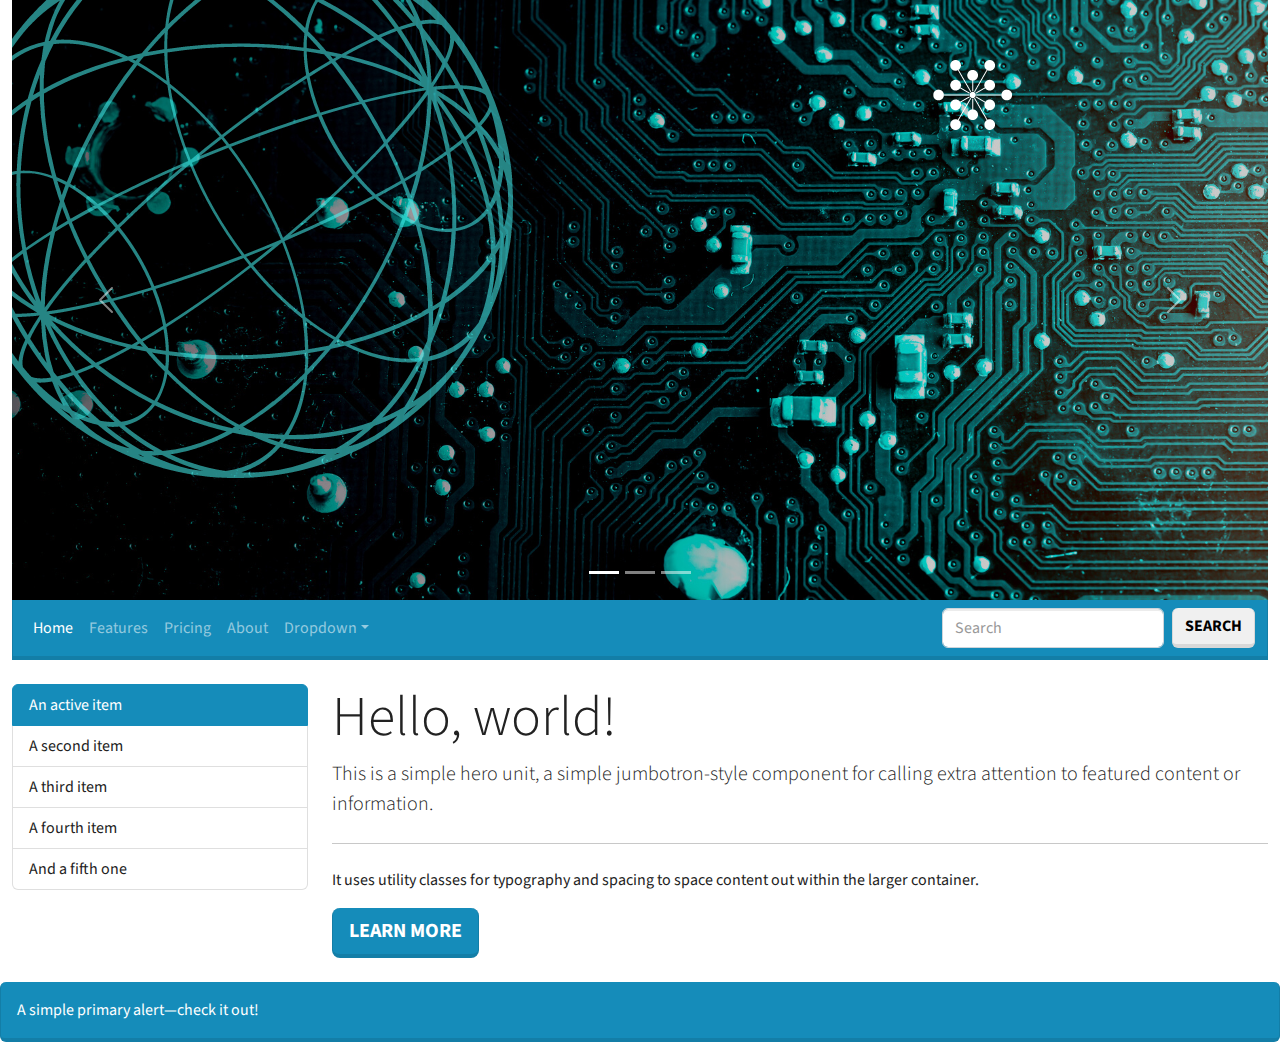
<file: layoutit/src/index.html>
<!DOCTYPE html>
<html lang="en">
  <head>
    <meta charset="utf-8">
    <meta http-equiv="X-UA-Compatible" content="IE=edge">
    <meta name="viewport" content="width=device-width, initial-scale=1">

    <title>Bootstrap 5, from LayoutIt!</title>

    <meta name="description" content="Source code generated using layoutit.com">
    <meta name="author" content="LayoutIt!">

    <link href="css/bootstrap.min.css" rel="stylesheet">
    

  </head>
  <body>

    <div class="container-fluid">
	<div class="row">
		<div class="col-md-12">
      <div id="carouselExampleIndicators" class="carousel slide" data-bs-ride="carousel">
        <div class="carousel-indicators">
          <button type="button" data-bs-target="#carouselExampleIndicators" data-bs-slide-to="0" class="active" aria-current="true" aria-label="Slide 1"></button>
          <button type="button" data-bs-target="#carouselExampleIndicators" data-bs-slide-to="1" aria-label="Slide 2"></button>
          <button type="button" data-bs-target="#carouselExampleIndicators" data-bs-slide-to="2" aria-label="Slide 3"></button>
        </div>
        <div class="carousel-inner">
          <div class="carousel-item active">
            <img src="img/4.png" class="d-block w-10" alt="...">
          </div>
          <div class="carousel-item">
            <img src="img/4.png" class="d-block w-10" alt="...">
          </div>
          <div class="carousel-item">
            <img src="img/4.png" class="d-block w-10" alt="...">
          </div>
        </div>
        <button class="carousel-control-prev" type="button" data-bs-target="#carouselExampleIndicators" data-bs-slide="prev">
          <span class="carousel-control-prev-icon" aria-hidden="true"></span>
          <span class="visually-hidden">Previous</span>
        </button>
        <button class="carousel-control-next" type="button" data-bs-target="#carouselExampleIndicators" data-bs-slide="next">
          <span class="carousel-control-next-icon" aria-hidden="true"></span>
          <span class="visually-hidden">Next</span>
        </button>
      </div>
		</div>
	</div>
  <div class="row">
		<div class="col-md-12">
      <nav class="navbar navbar-expand-lg navbar-dark bg-primary">
        <div class="container-fluid">
          <button class="navbar-toggler" type="button" data-bs-toggle="collapse" data-bs-target="#navbarColor01" aria-controls="navbarColor01" aria-expanded="false" aria-label="Toggle navigation">
            <span class="navbar-toggler-icon"></span>
          </button>
          <div class="collapse navbar-collapse" id="navbarColor01">
            <ul class="navbar-nav me-auto">
              <li class="nav-item">
                <a class="nav-link active" href="#">Home
                  <span class="visually-hidden">(current)</span>
                </a>
              </li>
              <li class="nav-item">
                <a class="nav-link" href="#">Features</a>
              </li>
              <li class="nav-item">
                <a class="nav-link" href="#">Pricing</a>
              </li>
              <li class="nav-item">
                <a class="nav-link" href="#">About</a>
              </li>
              <li class="nav-item dropdown">
                <a class="nav-link dropdown-toggle" data-bs-toggle="dropdown" href="#" role="button" aria-haspopup="true" aria-expanded="false">Dropdown</a>
                <div class="dropdown-menu">
                  <a class="dropdown-item" href="#"> Action</a>
                  <a class="dropdown-item" href="#">Another action</a>
                  <a class="dropdown-item" href="#">Something else here</a>
                  <div class="dropdown-divider"></div>
                  <a class="dropdown-item" href="#">Separated link</a>
                </div>
              </li>
            </ul>
            <form class="d-flex">
              <input class="form-control me-sm-2" type="text" placeholder="Search">
              <button class="btn btn-secondary my-2 my-sm-0" type="submit">Search</button>
            </form>
          </div>
        </div>
      </nav>
		</div>
	</div>
  <br>
	<div class="row">
		<div class="col-md-3">
      <ul class="list-group">
        <li class="list-group-item active" aria-current="true">An active item</li>
        <li class="list-group-item">A second item</li>
        <li class="list-group-item">A third item</li>
        <li class="list-group-item">A fourth item</li>
        <li class="list-group-item">And a fifth one</li>
      </ul>
		</div>
		<div class="col-md-9">
      <div class="jumbotron">
        <h1 class="display-4">Hello, world!</h1>
        <p class="lead">This is a simple hero unit, a simple jumbotron-style component for calling extra attention to featured content or information.</p>
        <hr class="my-4">
        <p>It uses utility classes for typography and spacing to space content out within the larger container.</p>
        <a class="btn btn-primary btn-lg" href="#" role="button">Learn more</a>
      </div>
      </div>
		</div>
	</div> <br>
	<div class="row">
		<div class="col-md-12">
      <div class="alert alert-primary" role="alert">
        A simple primary alert—check it out!
      </div>
		</div>
	</div>
</div>

    <script src="js/popper.min.js"></script>
    <script src="js/bootstrap.min.js"></script>
  </body>
</html>
</file>
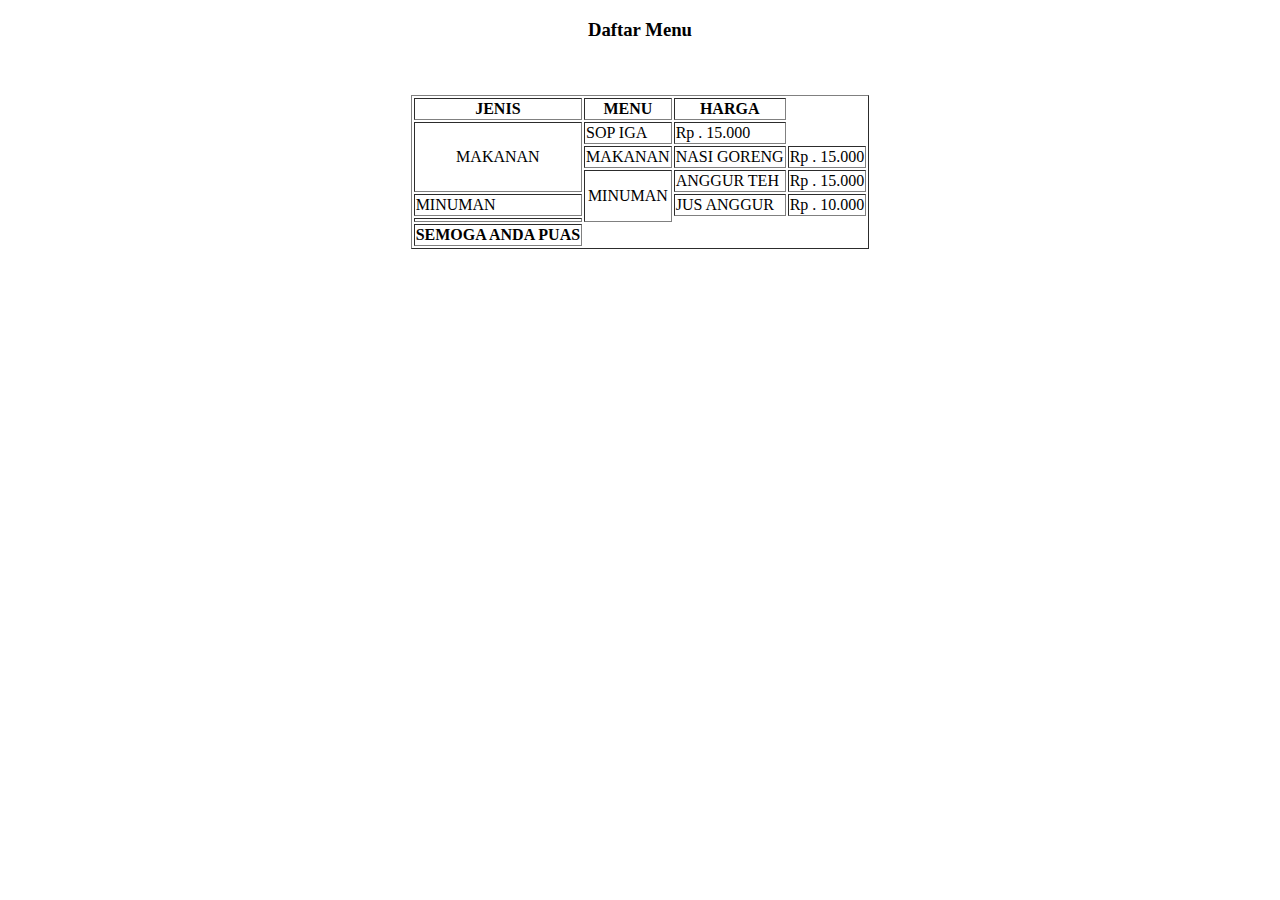
<file: latihan2.html>
<!DOCTYPE html>
<html lang="en">
<head>
    <meta charset="UTF-8">
    <meta http-equiv="X-UA-Compatible" content="IE=edge">
    <meta name="viewport" content="width=device-width, initial-scale=1.0">
    <title>Document</title>
</head>
<body>
    <h3 align="center">Daftar Menu</h3>
    <table border="1" align="center">
            <thead>
                <th>JENIS</th>
                <th>MENU</th>
                <th>HARGA</th>
            </thead>
        <tbody>
            <tr>
                <td rowspan="3" align="center">MAKANAN</td>
                <td>SOP IGA</td>
                <td>Rp . 15.000</td>
            </tr>
            <tr>
                <td>MAKANAN</td>
                <td>NASI GORENG</td>
                <td>Rp . 15.000</td>
            </tr>
            <tr>
                <td rowspan="3" align="center">MINUMAN</td>
                <td>ANGGUR TEH</td>
                <td>Rp . 15.000</td>
            </tr>
            <tr>
                <td>MINUMAN</td>
                <td>JUS ANGGUR</td>
                <td>Rp . 10.000</td>
            </tr>

            <br><br>
        <th>
            <tr>
                <th rowspan="2" align="center">SEMOGA ANDA PUAS</th>
            </tr>
        </th>
    </tbody>
    </table>
</body>
</html>
</file>
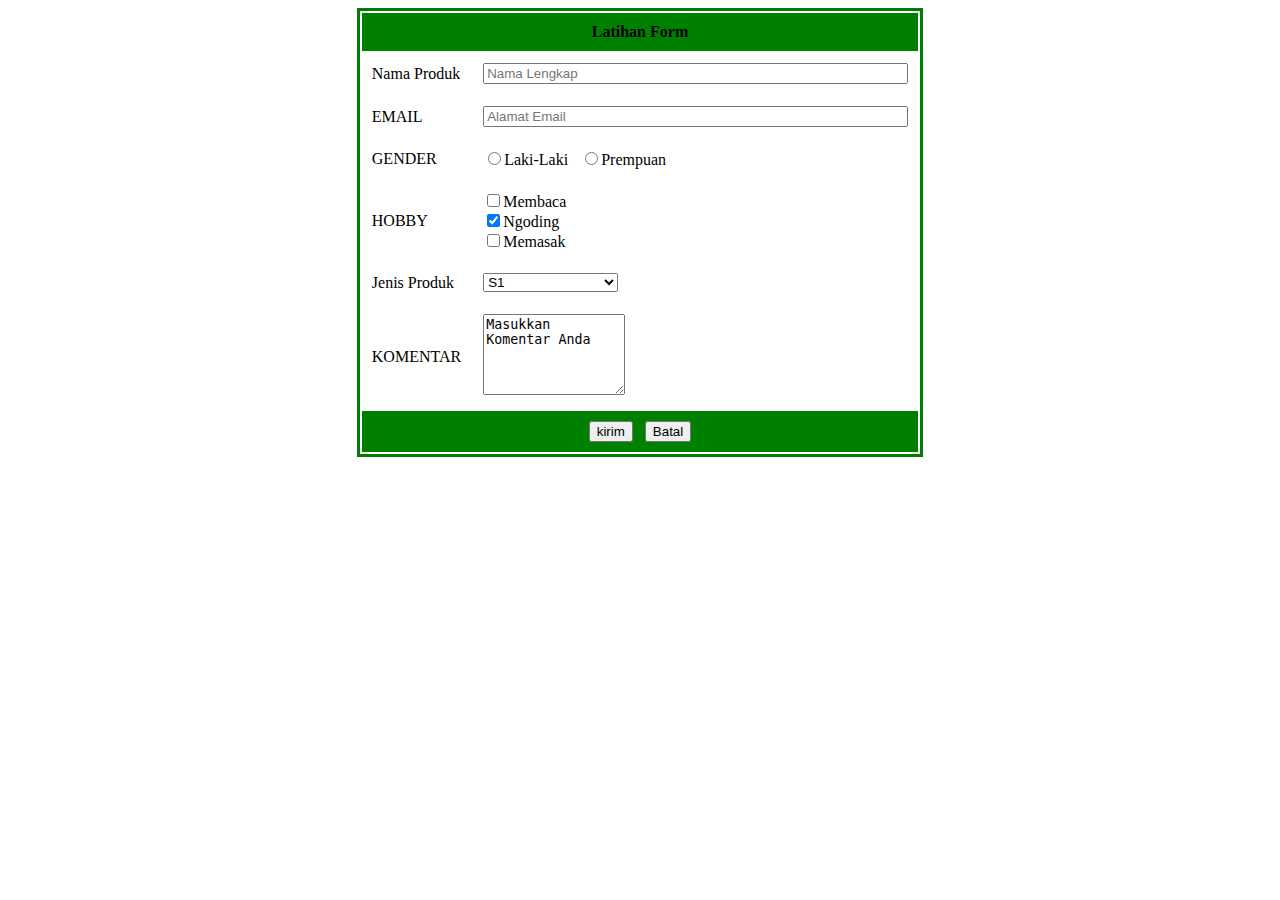
<file: latihan3.html>
<!DOCTYPE html>
<html lang="en">
<head>
    <meta charset="UTF-8">
    <meta http-equiv="X-UA-Compatible" content="IE=edge">
    <meta name="viewport" content="width=device-width, initial-scale=1.0">
    <title>Document</title>
</head>
<body>
    <form action="#" name="formlatihan" method="GET">
        <table  bordercolor="green" align="center" cellpadding="10" width="30%">
            <thead>
            <tr bgcolor="green">
                <th colspan="2">Latihan Form</th>
            </tr>
        </thead>
        <tfoot>
            <tr bgcolor="green">
                <th colspan="2">
                    <input type="submit" name="proses" value="kirim" />&nbsp;&nbsp;
                    <input type="reset" name="unproses" value="Batal">
                </th>
            </tr>
        </tfoot>
            <tbody>
                <tr>
                    <td width="50"><label for="">Nama Produk</label></td>
                    <td><input type="text" name="nama" value="" placeholder="Nama Lengkap" size="50" maxlength="10"></td>
                </tr>
                <tr>
                    <td width="25"><label for="">EMAIL</label></td>
                    <td><input type="text" name="email" value="" placeholder="Alamat Email" size="50" maxlength="100"></td>
                </tr>
                <tr>
                    <td width="25"><label for="">GENDER</label></td>
                    <td>
                        <input type="radio" name="gender" value="L"/>Laki-Laki&nbsp;&nbsp;
                        <input type="radio" name="gender" value="P"/>Prempuan
                    </td>
                </tr>
                <tr>
                    <td valign=""><label for="">HOBBY</label></td>
                    <td>
                        <input type="checkbox" name="hobby" value="MEMBACA"/>Membaca <br>
                        <input type="checkbox" name="hobby" value="NGODING" checked/>Ngoding <br>
                        <input type="checkbox" name="hobby" value="MEMASAK"/>Memasak <br>
                    </td>
                </tr>
                <tr>
                    <td><label for="">Jenis Produk</label></td>
                    <td>
                        <select name="pendidikan" id="">
                            <option value="">--Pilih Pendidikan--</option>
                            <option value="SMA">SMA</option>
                            <option value="D3">D3</option>
                            <option value="S1" selected>S1</option>
                            <option value="S2">S2</option>
                        </select>
                    </td>
                </tr>
                <tr>
                    <td><label for="">KOMENTAR</label></td>
                    <td>
                        <textarea name="komentar" id="" cols="15" rows="5">Masukkan Komentar Anda</textarea>
                    </td>
                </tr>
            </tbody>
        </table>
    </form>
</body>
</html>
</file>
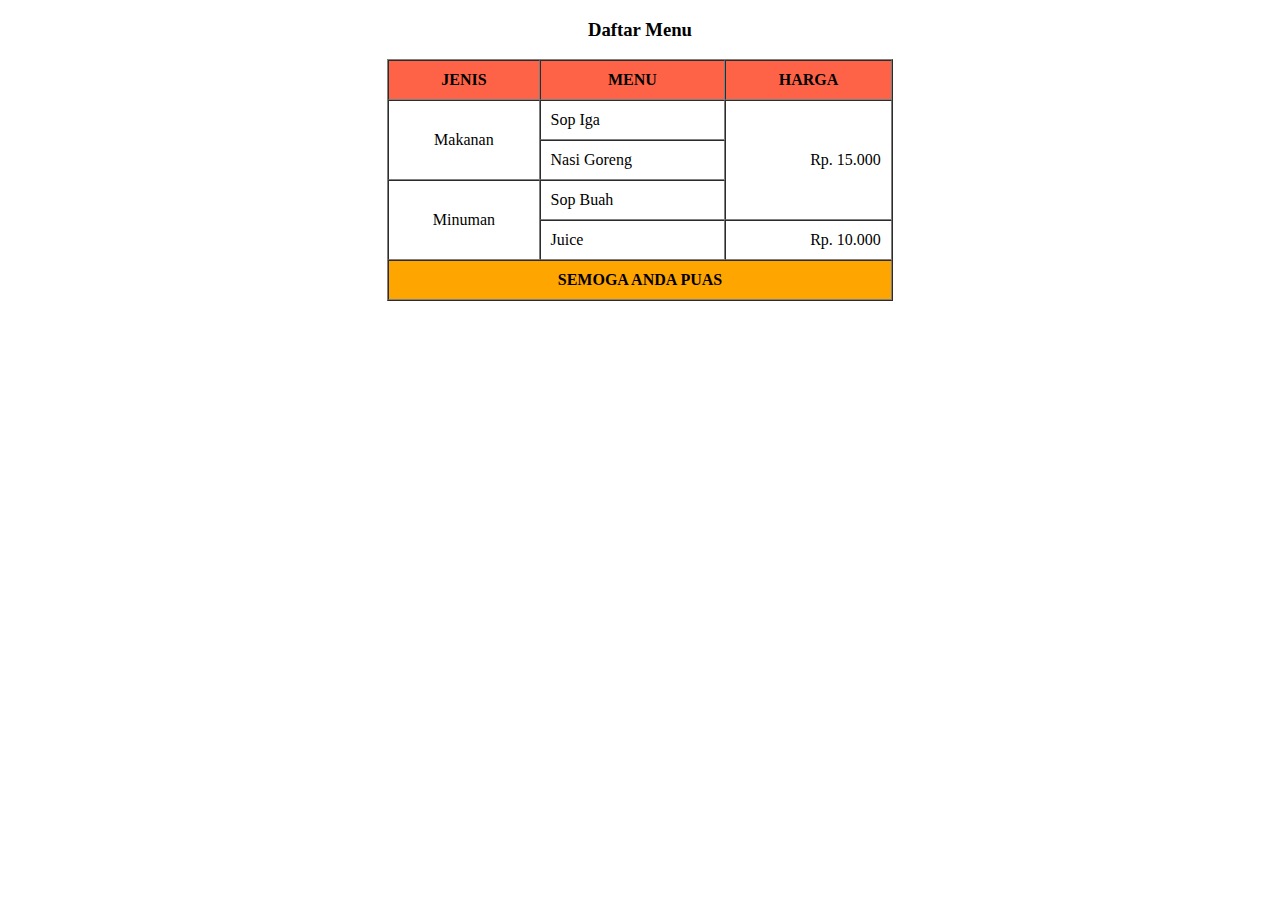
<file: html/latihan2.html>
<!DOCTYPE html>
<html>
	<head><title>Latihan Table</title></head>
	<body>
		<h3 align="center">Daftar Menu</h3>
		<table align="center" border="1" cellpadding="10" cellspacing="0"
		       width="40%">
			<thead>
				<tr bgcolor="tomato">
					<th>JENIS</th>
					<th>MENU</th>
					<th>HARGA</th>
				</tr>
			</thead>
			<tbody>
				<tr>
					<td rowspan="2" align="center">Makanan</td>
					<td>Sop Iga</td>
					<td rowspan="3" align="right">Rp. 15.000</td>
				</tr>
				<tr>
					<!--td>Makanan</td-->
					<td>Nasi Goreng</td>
					<!--td>Rp. 15.000</td-->
				</tr>
				<tr>
					<td rowspan="2" align="center">Minuman</td>
					<td>Sop Buah</td>
					<!--td>Rp. 15.000</td-->
				</tr>
				<tr>
					<!--td>Minuman</td-->
					<td>Juice</td>
					<td align="right">Rp. 10.000</td>
				</tr>
			</tbody>
			<tfoot>
				<tr bgcolor="orange">
					<th colspan="3">SEMOGA ANDA PUAS</th>
				</tr>
			</tfoot>
		</table>
	</body>
</html>
</file>
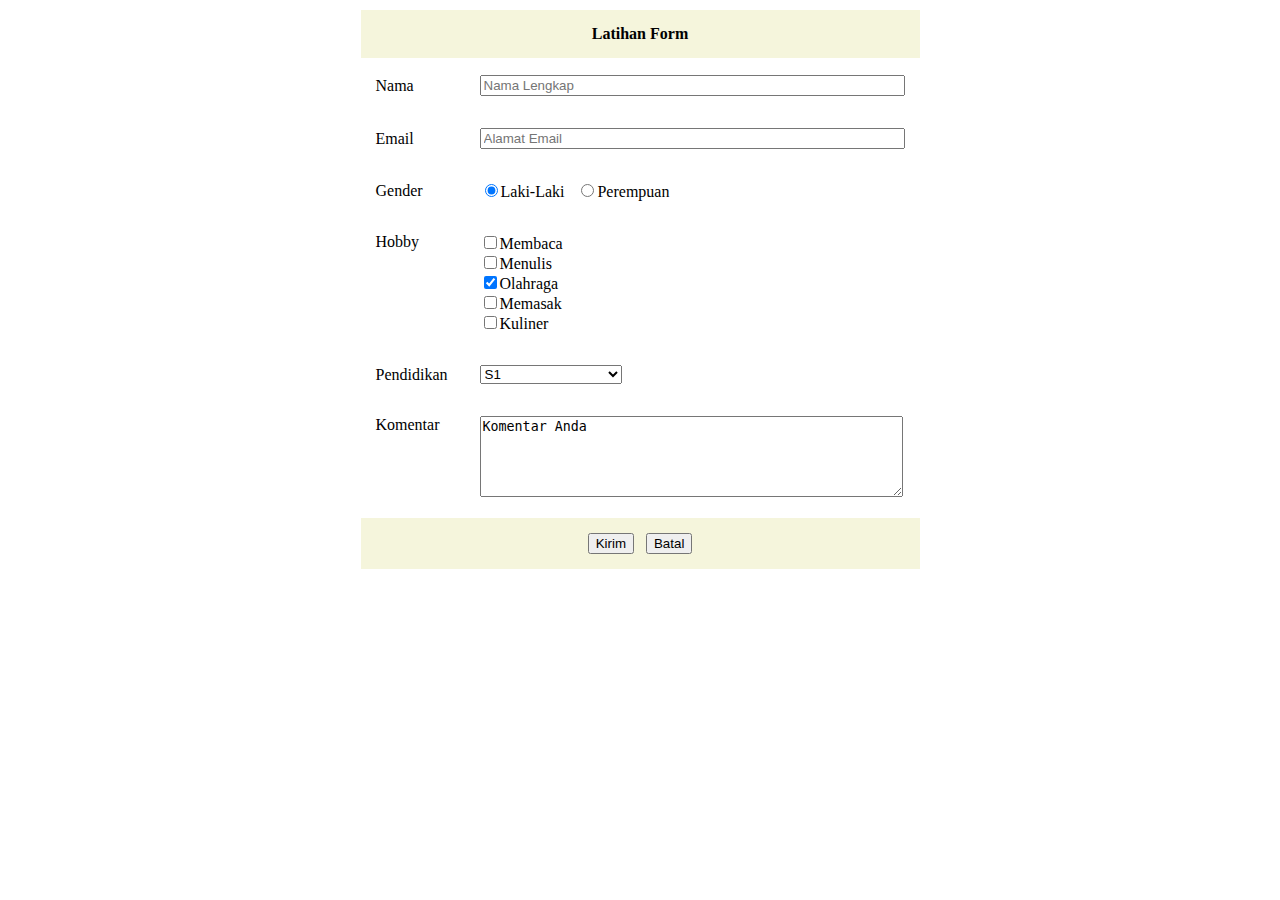
<file: html/latihan3.html>
<!DOCTYPE html>
<html>
	<head><title>Latihan Form</title></head>
	<body>
		<form name="frmLatihan" method="GET" action="#">
			<table border="0" align="center" cellpadding="15" width="40%">
				<thead>
					<tr bgcolor="beige">
						<th colspan="2">Latihan Form</th>
					</tr>
				</thead>
				<tfoot>
					<tr bgcolor="beige">
						<th colspan="2">
							<input type="submit" name="proses" value="Kirim" />&nbsp;&nbsp;
							<input type="reset" name="unproses" value="Batal" />
						</th>
					</tr>
				</tfoot>
				<tbody>
					<tr>
						<td width="25%"><label>Nama</label></td>
						<td>
							<input type="text" name="nama" value="" placeholder="Nama Lengkap"
							       size="50" maxlength="100"/>
						</td>
					</tr>
					<tr>
						<td><label>Email</label></td>
						<td>
							<input type="text" name="email" value="" placeholder="Alamat Email"
							       size="50" maxlength="100"/>
						</td>
					</tr>
					<tr>
						<td><label>Gender</label></td>
						<td>
							<input type="radio" name="gender" value="L" checked/>Laki-Laki&nbsp;&nbsp;
							<input type="radio" name="gender" value="P"/>Perempuan
						</td>
					</tr>
					<tr>
						<td valign="top"><label>Hobby</label></td>
						<td>
							<input type="checkbox" name="hobby" value="Membaca"/>Membaca<br/>
							<input type="checkbox" name="hobby" value="Menulis"/>Menulis<br/>
							<input type="checkbox" name="hobby" value="Olahraga" checked/>Olahraga<br/>
							<input type="checkbox" name="hobby" value="Memasak"/>Memasak<br/>
							<input type="checkbox" name="hobby" value="Kuliner"/>Kuliner<br/>
						</td>
					</tr>
					<tr>
						<td><label>Pendidikan</label></td>
						<td>
							<select name="pendidikan">
								<option value="">-- Pilih Pendidikan --</option>
								<option value="SMA">SMA</option>
								<option value="D3">D3</option>
								<option value="S1" selected>S1</option>
								<option value="S2">S2</option>
								<option value="S3">S3</option>
							</select>
						</td>
					</tr>
					<tr>
						<td valign="top"><label>Komentar</label></td>
						<td>
							<textarea name="komentar" cols="50" rows="5">Komentar Anda</textarea>
						</td>
					</tr>
				</tbody>
			</table>
		</form>
	</body>
</html>
</file>
